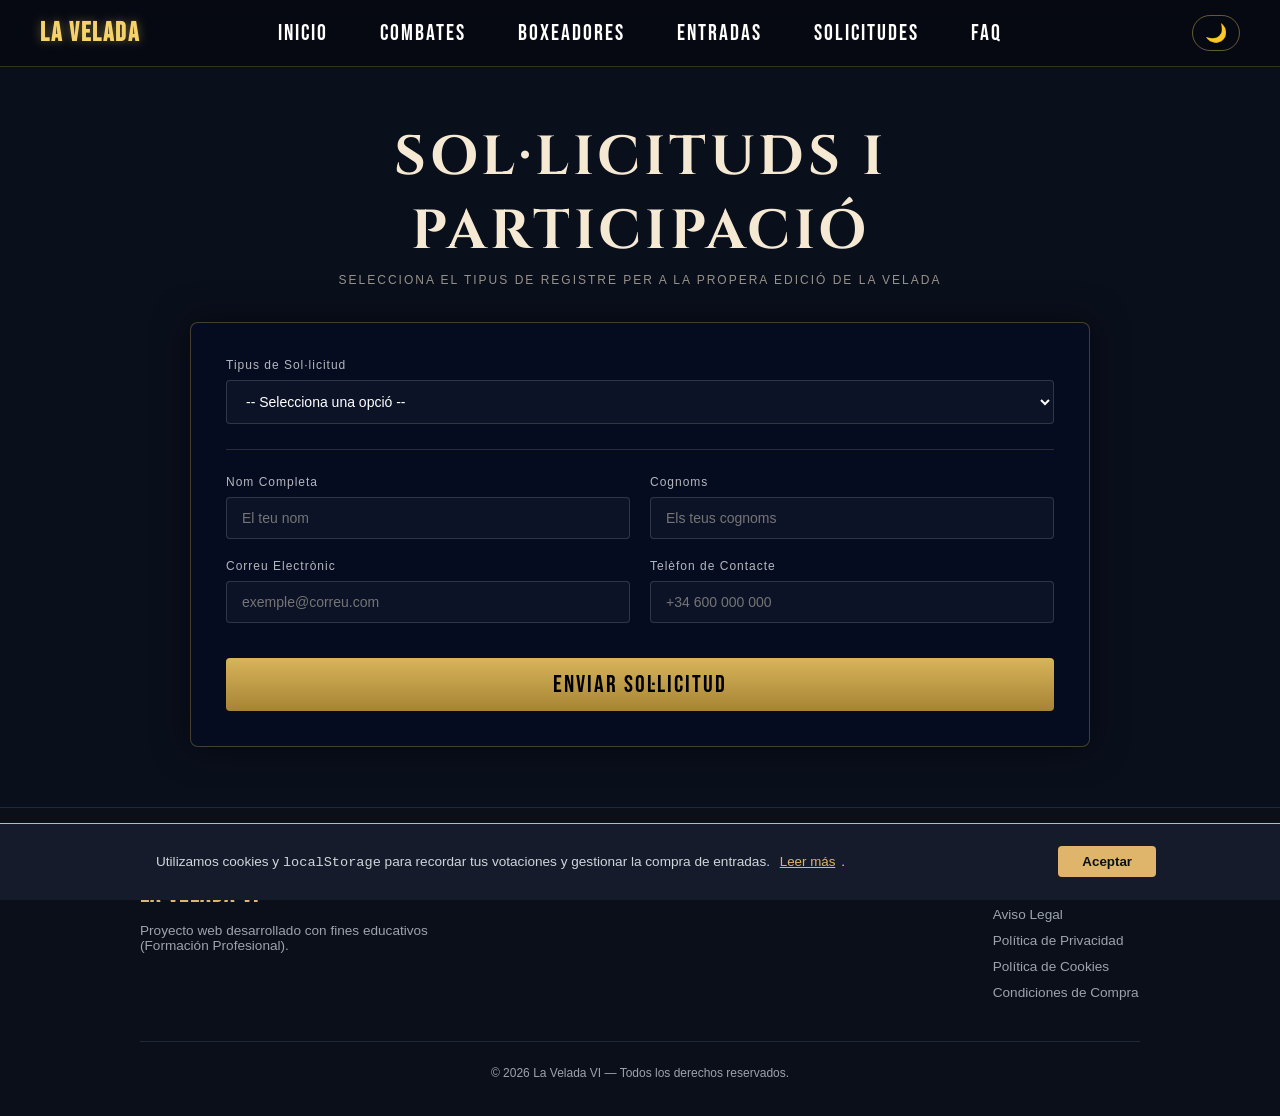
<file: formularios.html>
<!DOCTYPE html>
<html lang="ca">
<head>
  <meta charset="UTF-8">
  <meta name="viewport" content="width=device-width, initial-scale=1.0">
  <title>Registre i Acreditacions - La Velada VI</title>
  
 
  <link rel="preconnect" href="https://fonts.googleapis.com">
  <link rel="preconnect" href="https://fonts.gstatic.com" crossorigin>
  <link href="https://fonts.googleapis.com/css2?family=Bebas+Neue&family=Cinzel:wght@700&display=swap" rel="stylesheet">
  
  <link rel="stylesheet" href="estilos.css">
</head>
<body>
    <header class="navbar">
        <div class="nav-logo">LA VELADA</div>
        <nav class="nav-menu">
            <a href="index.html">Inicio</a>
            <a href="combates.html">Combates</a>
            <a href="boxeadores.html">Boxeadores</a>
            <a href="entradas.html">Entradas</a>
            <a href="formularios.html">Solicitudes</a>
            <a href="Preguntas.html">FAQ</a>
        </nav>
        <button id="btn-theme" class="btn-theme" onclick="toggleTheme()" title="Cambiar tema">🌙</button>
    </header>

    <main class="form-container-main">
        <div class="header-form">
            <h1>SOL·LICITUDS I PARTICIPACIÓ</h1>
            <p>SELECCIONA EL TIPUS DE REGISTRE PER A LA PROPERA EDICIÓ DE LA VELADA</p>
        </div>

        <form id="formInscripcio" class="card-formulario">
           
            <div class="form-group">
                <label for="tipusRegistre" class="form-label">Tipus de Sol·licitud</label>
                <select id="tipusRegistre" class="form-select" onchange="canviarFormulari()">
                    <option value="" disabled selected>-- Selecciona una opció --</option>
                    <option value="casting">Càsting de Boxejadors/es</option>
                    <option value="staff">Voluntariat i Staff</option>
                    <option value="premsa">Acreditació de Premsa i Mitjans</option>
                </select>
            </div>

            <hr class="divisor-form">

           
            <div class="grid-2-col">
                <div class="form-group">
                    <label for="nom" class="form-label">Nom Completa</label>
                    <input type="text" id="nom" class="form-input" placeholder="El teu nom" required>
                </div>
                <div class="form-group">
                    <label for="cognoms" class="form-label">Cognoms</label>
                    <input type="text" id="cognoms" class="form-input" placeholder="Els teus cognoms" required>
                </div>
            </div>

            <div class="grid-2-col">
                <div class="form-group">
                    <label for="email" class="form-label">Correu Electrònic</label>
                    <input type="email" id="email" class="form-input" placeholder="exemple@correu.com" required>
                </div>
                <div class="form-group">
                    <label for="telefon" class="form-label">Telèfon de Contacte</label>
                    <input type="tel" id="telefon" class="form-input" placeholder="+34 600 000 000" required>
                </div>
            </div>

            <div id="seccioCasting" class="seccio-dinamica" style="display: none;">
                <h3 class="subtitol-form">Dades per al Càsting</h3>
                <div class="grid-3-col">
                    <div class="form-group">
                        <label for="xarxes" class="form-label">Canals / Xarxes (Twitch, YT, TikTok...)</label>
                        <input type="text" id="xarxes" class="form-input" placeholder="@usuari">
                    </div>
                    <div class="form-group">
                        <label for="alcada" class="form-label">Alçada (cm)</label>
                        <input type="number" id="alcada" class="form-input" placeholder="175">
                    </div>
                    <div class="form-group">
                        <label for="pes" class="form-label">Pes Actual (kg)</label>
                        <input type="number" id="pes" class="form-input" placeholder="70">
                    </div>
                </div>
                <div class="form-group">
                    <label for="experienciaBoxa" class="form-label">Experiència prèvia en esports de contacte</label>
                    <textarea id="experienciaBoxa" class="form-textarea" rows="3" placeholder="Descriu la teva experiència en boxa o arts marcials (si en tens)..."></textarea>
                </div>
            </div>


            <div id="seccioStaff" class="seccio-dinamica" style="display: none;">
                <h3 class="subtitol-form">Dades per a Voluntariat i Staff</h3>
                <div class="grid-2-col">
                    <div class="form-group">
                        <label for="rolInteres" class="form-label">Àrea d'Interès</label>
                        <select id="rolInteres" class="form-select">
                            <option value="logistica">Logística i Control d'Accessos</option>
                            <option value="atencio">Atenció al Públic / VIP</option>
                            <option value="produccio">Suport a Producció i Escenari</option>
                            <option value="sanitari">Suport Sanitari / Primers Auxilis</option>
                        </select>
                    </div>
                    <div class="form-group">
                        <label for="disponibilitat" class="form-label">Disponibilitat Horària</label>
                        <select id="disponibilitat" class="form-select">
                            <option value="completa">Jornada Completa (Esdeveniment + Assajos)</option>
                            <option value="dia-esdeveniment">Només Dia de l'Esdeveniment</option>
                        </select>
                    </div>
                </div>
            </div>

         
            <div id="seccioPremsa" class="seccio-dinamica" style="display: none;">
                <h3 class="subtitol-form">Acreditació de Mitjans</h3>
                <div class="grid-2-col">
                    <div class="form-group">
                        <label for="mitja" class="form-label">Nom del Mitjà / Cadena</label>
                        <input type="text" id="mitja" class="form-input" placeholder="Ex: El Periódico, Marca, Canal propi...">
                    </div>
                    <div class="form-group">
                        <label for="tipusMitja" class="form-label">Tipus de Mitjà</label>
                        <select id="tipusMitja" class="form-select">
                            <option value="premsa-escrita">Premsa Escrita / Digital</option>
                            <option value="radio-tv">Ràdio / Televisió</option>
                            <option value="creador">Creador de Contingut (Streamer/Podcaster)</option>
                            <option value="fotografia">Fotografia Oficial</option>
                        </select>
                    </div>
                </div>
                <div class="form-group">
                    <label for="enllacMitja" class="form-label">Enllaç a Cobertures Anteriors o Lloc Web</label>
                    <input type="url" id="enllacMitja" class="form-input" placeholder="https://...">
                </div>
            </div>

         
            <button type="submit" class="btn-enviar-form">ENVIAR SOL·LICITUD</button>
        </form>
    </main>

    <script src="script.js"></script>
    <script>
        function canviarFormulari() {
            const opcio = document.getElementById('tipusRegistre').value;
            
          
            document.getElementById('seccioCasting').style.display = 'none';
            document.getElementById('seccioStaff').style.display = 'none';
            document.getElementById('seccioPremsa').style.display = 'none';

          
            if (opcio === 'casting') {
                document.getElementById('seccioCasting').style.display = 'block';
            } else if (opcio === 'staff') {
                document.getElementById('seccioStaff').style.display = 'block';
            } else if (opcio === 'premsa') {
                document.getElementById('seccioPremsa').style.display = 'block';
            }
        }
    </script>
    
</body>
<!-- Footer -->
<footer class="legal-footer">
    <div class="footer-container">
        <div class="footer-brand">
            <h3>LA VELADA VI</h3>
            <p>Proyecto web desarrollado con fines educativos (Formación Profesional).</p>
        </div>
        <div class="footer-links">
            <h4>Información Legal</h4>
            <ul>
                <li><button onclick="abrirLegal('aviso')">Aviso Legal</button></li>
                <li><button onclick="abrirLegal('privacidad')">Política de Privacidad</button></li>
                <li><button onclick="abrirLegal('cookies')">Política de Cookies</button></li>
                <li><button onclick="abrirLegal('condiciones')">Condiciones de Compra</button></li>
            </ul>
        </div>
    </div>
    <div class="footer-bottom">
        <p>© 2026 La Velada VI — Todos los derechos reservados.</p>
    </div>
</footer>

<!-- Cookie Banner -->
<div id="cookie-banner" class="cookie-banner" style="display: none;">
    <div class="cookie-content">
        <p>Utilizamos cookies y <code>localStorage</code> para recordar tus votaciones y gestionar la compra de entradas. <button onclick="abrirLegal('cookies')" class="link-cookie">Leer más</button>.</p>
        <button onclick="aceptarCookies()" class="btn-aceptar-cookies">Aceptar</button>
    </div>
</div>

<!-- Modal Legal -->
<div id="modal-legal" class="modal-legal" style="display: none;">
    <div class="modal-legal-content">
        <div class="modal-legal-header">
            <h3 id="modal-legal-titulo">Título</h3>
            <button onclick="cerrarLegal()" class="btn-cerrar-legal">&times;</button>
        </div>
        <div id="modal-legal-cuerpo" class="modal-legal-body"></div>
    </div>
</div>
</html>
</file>
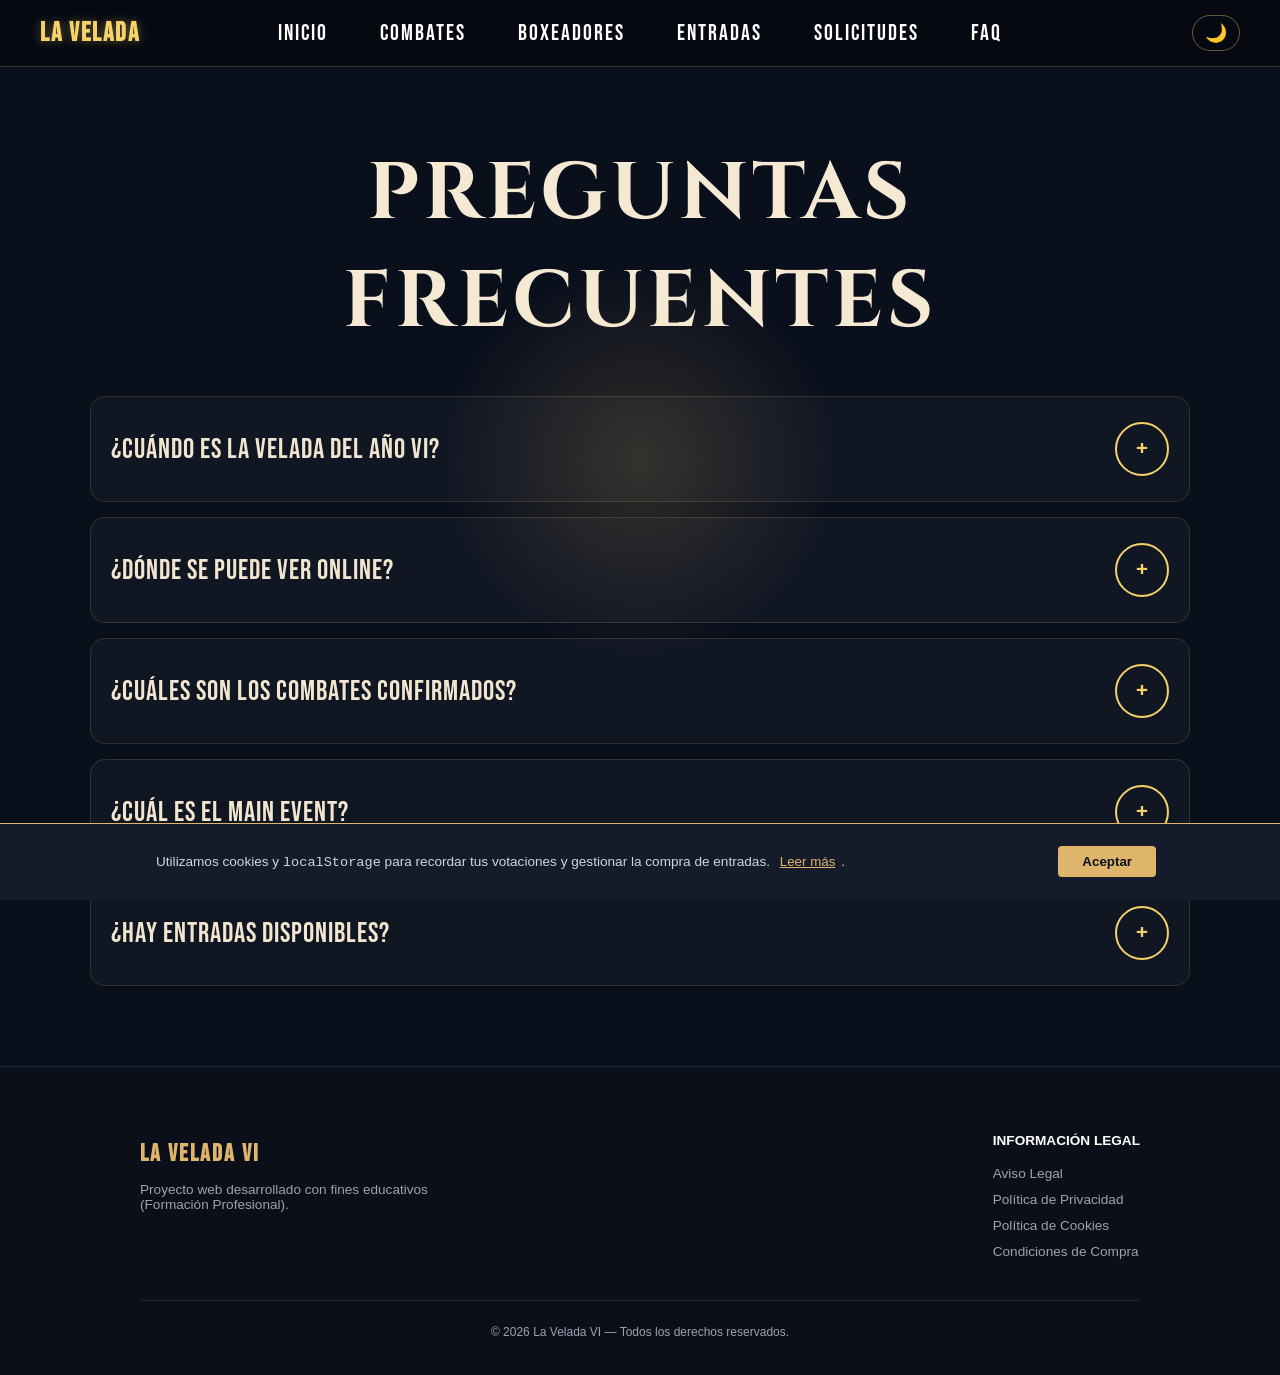
<file: Preguntas.html>
<!DOCTYPE html>
<html lang="es">
<head>
    <meta charset="UTF-8">
    <meta name="viewport" content="width=device-width, initial-scale=1.0">
    <title>Preguntas Frecuentes - La Velada VI</title>

    <!-- Carga de Bebas Neue, Cinzel y Montserrat (para lectura limpia en respuestas) -->
    <link rel="preconnect" href="https://fonts.googleapis.com">
    <link rel="preconnect" href="https://fonts.gstatic.com" crossorigin>
    <link href="https://fonts.googleapis.com/css2?family=Bebas+Neue&family=Cinzel:wght@600;700&family=Montserrat:wght@400;500;600&display=swap" rel="stylesheet">

    <link rel="stylesheet" href="estilos.css">

    <!-- Estilos exclusivos para el interior de las respuestas -->
    <style>
        .faq-respuesta {
            padding: 15px 25px 28px 25px;
            font-family: 'Montserrat', sans-serif;
            font-size: 0.98rem;
            line-height: 1.7;
            color: #d0d5dd;
            letter-spacing: 0.3px;
            border-top: 1px solid rgba(212, 175, 55, 0.15);
            animation: fadeInRespuesta 0.3s ease;
        }

        @keyframes fadeInRespuesta {
            from { opacity: 0; transform: translateY(-6px); }
            to { opacity: 1; transform: translateY(0); }
        }

        .faq-respuesta p {
            margin: 0 0 12px 0;
        }

        .faq-respuesta p:last-child {
            margin-bottom: 0;
        }

        .faq-dato-destacado {
            color: #e5c158;
            font-weight: 600;
        }

        /* Enlaces de streaming (Pregunta 2) */
        .faq-links {
            list-style: none;
            padding: 0;
            margin: 14px 0 0 0;
            display: flex;
            flex-direction: column;
            gap: 12px;
        }

        .faq-links a {
            display: inline-block;
            font-family: 'Cinzel', serif;
            font-weight: 700;
            font-size: 1rem;
            letter-spacing: 1.5px;
            color: #d4af37;
            text-decoration: none;
            border-bottom: 1px dotted rgba(212, 175, 55, 0.6);
            padding-bottom: 3px;
            transition: all 0.25s ease;
        }

        .faq-links a:hover {
            color: #fff3c4;
            border-bottom-color: #fff3c4;
            transform: translateX(4px);
        }

        /* Cuadrícula de combates (Pregunta 3) */
        .lista-combates-faq {
            display: grid;
            grid-template-columns: repeat(2, 1fr);
            gap: 12px 24px;
            margin-top: 18px;
        }

        .combate-item-faq {
            display: flex;
            align-items: center;
            gap: 12px;
            padding: 8px 12px;
            background: rgba(255, 255, 255, 0.03);
            border-left: 2px solid rgba(212, 175, 55, 0.45);
            border-radius: 0 4px 4px 0;
            font-family: 'Cinzel', serif;
            font-size: 0.92rem;
            font-weight: 600;
            letter-spacing: 0.8px;
            color: #eef1f5;
            transition: background 0.2s ease, border-color 0.2s ease;
        }

        .combate-item-faq:hover {
            background: rgba(212, 175, 55, 0.08);
            border-left-color: #d4af37;
        }

        .combate-num {
            color: #d4af37;
            font-weight: 700;
            min-width: 22px;
        }

        /* Caja del Main Event (Pregunta 4) */
        .main-event-box {
            margin-top: 14px;
            padding: 14px 20px;
            background: linear-gradient(90deg, rgba(212, 175, 55, 0.14) 0%, rgba(212, 175, 55, 0.02) 100%);
            border-left: 3px solid #d4af37;
            font-family: 'Cinzel', serif;
            font-size: 1.25rem;
            font-weight: 700;
            letter-spacing: 1.5px;
            color: #f3d266;
        }

        /* Adaptación a móvil para los combates */
        @media (max-width: 700px) {
            .lista-combates-faq {
                grid-template-columns: 1fr;
            }
        }
    </style>
</head>
<body>

<header class="navbar">
    <div class="nav-logo">LA VELADA</div>
    <nav class="nav-menu">
        <a href="index.html">Inicio</a>
        <a href="combates.html">Combates</a>
        <a href="boxeadores.html">Boxeadores</a>
        <a href="entradas.html">Entradas</a>
        <a href="formularios.html">Solicitudes</a>
        <a href="Preguntas.html">FAQ</a>
    </nav>
    <button id="btn-theme" class="btn-theme" onclick="toggleTheme()" title="Cambiar tema">🌙</button>
</header>

<section class="faq">

    <h1>PREGUNTAS FRECUENTES</h1>
    <div class="faq-glow"></div>

    <!-- PREGUNTA 1 -->
    <div class="pregunta">
        <button class="faq-btn">
            ¿CUÁNDO ES LA VELADA DEL AÑO VI?
            <span>+</span>
        </button>
        <div class="faq-respuesta" style="display: none;">
            <p>La Velada del Año VI se celebra el <span class="faq-dato-destacado">viernes 20 de noviembre de 2026</span> a partir de las <span class="faq-dato-destacado">19:00h</span> (horario de España peninsular).</p>
        </div>
    </div>

    <!-- PREGUNTA 2 -->
    <div class="pregunta">
        <button class="faq-btn">
            ¿DÓNDE SE PUEDE VER ONLINE?
            <span>+</span>
        </button>
        <div class="faq-respuesta" style="display: none;">
            <p>En directo y de forma gratuita en los canales oficiales de Ibai Llanos, en:</p>
            <ul class="faq-links">
                <li><a href="#" onclick="return false;">TWITCH.TV/IBAI</a></li>
                <li><a href="#" onclick="return false;">YOUTUBE.COM/@IBAILLANOS</a></li>
                <li><a href="#" onclick="return false;">TIKTOK.COM/@IBAILLANOS</a></li>
            </ul>
        </div>
    </div>

    <!-- PREGUNTA 3 -->
    <div class="pregunta">
        <button class="faq-btn">
            ¿CUÁLES SON LOS COMBATES CONFIRMADOS?
            <span>+</span>
        </button>
        <div class="faq-respuesta" style="display: none;">
            <p>Estos son los combates confirmados de La Velada del Año VI:</p>
            <div class="lista-combates-faq">
                <div class="combate-item-faq"><span class="combate-num">1</span> LA PARCE VS FABIANA SEVILLANO</div>
                <div class="combate-item-faq"><span class="combate-num">2</span> CLERSSS VS NATALIA MX</div>
                <div class="combate-item-faq"><span class="combate-num">3</span> EDU AGUIRRE VS GASTÓN EDUL</div>
                <div class="combate-item-faq"><span class="combate-num">4</span> MARTA DÍAZ VS TATIANA KÄER</div>
                <div class="combate-item-faq"><span class="combate-num">5</span> VIRUZZ VS GERO ARIAS</div>
                <div class="combate-item-faq"><span class="combate-num">6</span> ALONDRISSA VS ANGIE VELASCO</div>
                <div class="combate-item-faq"><span class="combate-num">7</span> LIT KILLAH VS KIDD KEO</div>
                <div class="combate-item-faq"><span class="combate-num">8</span> SAMY RIVERS VS RORO</div>
                <div class="combate-item-faq"><span class="combate-num">9</span> PLEX VS FERNANFLOO</div>
                <div class="combate-item-faq"><span class="combate-num">10</span> ILLOJUAN VS THEGREFG</div>
            </div>
        </div>
    </div>

    <!-- PREGUNTA 4 -->
    <div class="pregunta">
        <button class="faq-btn">
            ¿CUÁL ES EL MAIN EVENT?
            <span>+</span>
        </button>
        <div class="faq-respuesta" style="display: none;">
            <p>El combate estelar de la noche es:</p>
            <div class="main-event-box">ILLOJUAN VS THEGREFG</div>
        </div>
    </div>

    <!-- PREGUNTA 5 -->
    <div class="pregunta">
        <button class="faq-btn">
            ¿HAY ENTRADAS DISPONIBLES?
            <span>+</span>
        </button>
        <div class="faq-respuesta" style="display: none;">
            <p><span class="faq-dato-destacado">No, las entradas están agotadas.</span> Si se abriesen nuevas, lo avisaríamos por nuestros canales oficiales.</p>
        </div>
    </div>

</section>

<script src="script.js"></script>
<script>
    // Lógica para abrir y cerrar las preguntas del FAQ
    document.querySelectorAll('.faq-btn').forEach(boton => {
        boton.addEventListener('click', () => {
            const preguntaDiv = boton.parentElement;
            const respuesta = preguntaDiv.querySelector('.faq-respuesta');
            const icono = boton.querySelector('span');
            const estaAbierta = respuesta.style.display === 'block';

            if (estaAbierta) {
                respuesta.style.display = 'none';
                icono.textContent = '+';
                preguntaDiv.classList.remove('activa');
            } else {
                respuesta.style.display = 'block';
                icono.textContent = '×';
                preguntaDiv.classList.add('activa');
            }
        });
    });
</script>

</body>
<!-- Footer -->
<footer class="legal-footer">
    <div class="footer-container">
        <div class="footer-brand">
            <h3>LA VELADA VI</h3>
            <p>Proyecto web desarrollado con fines educativos (Formación Profesional).</p>
        </div>
        <div class="footer-links">
            <h4>Información Legal</h4>
            <ul>
                <li><button onclick="abrirLegal('aviso')">Aviso Legal</button></li>
                <li><button onclick="abrirLegal('privacidad')">Política de Privacidad</button></li>
                <li><button onclick="abrirLegal('cookies')">Política de Cookies</button></li>
                <li><button onclick="abrirLegal('condiciones')">Condiciones de Compra</button></li>
            </ul>
        </div>
    </div>
    <div class="footer-bottom">
        <p>© 2026 La Velada VI — Todos los derechos reservados.</p>
    </div>
</footer>

<!-- Cookie Banner -->
<div id="cookie-banner" class="cookie-banner" style="display: none;">
    <div class="cookie-content">
        <p>Utilizamos cookies y <code>localStorage</code> para recordar tus votaciones y gestionar la compra de entradas. <button onclick="abrirLegal('cookies')" class="link-cookie">Leer más</button>.</p>
        <button onclick="aceptarCookies()" class="btn-aceptar-cookies">Aceptar</button>
    </div>
</div>

<!-- Modal Legal -->
<div id="modal-legal" class="modal-legal" style="display: none;">
    <div class="modal-legal-content">
        <div class="modal-legal-header">
            <h3 id="modal-legal-titulo">Título</h3>
            <button onclick="cerrarLegal()" class="btn-cerrar-legal">&times;</button>
        </div>
        <div id="modal-legal-cuerpo" class="modal-legal-body"></div>
    </div>
</div>
</html>
</file>
<file: estilos.css>
body {
  margin: 0;
  background: #0a0f1c;
  color: #fff;
  font-family: Arial, sans-serif;
  overflow-x: hidden;
}


.navbar {
  position: fixed;
  top: 0;
  width: 100%;
  padding: 15px 40px;
  box-sizing: border-box;
  background: rgba(8, 16, 51, 0.85);
  backdrop-filter: blur(12px);
  border-bottom: 1px solid rgba(245, 210, 106, 0.2);
  display: flex;
  justify-content: space-between;
  align-items: center;
  z-index: 1000;
}

.nav-logo {
  font-family: 'Bebas Neue', sans-serif;
  font-size: 26px;
  font-weight: bold;
  color: #f5d26a;
  letter-spacing: 2px;
  text-transform: uppercase;
  text-shadow: 0 0 10px rgba(245, 210, 106, 0.4);
}

.nav-menu {
  display: flex;
  align-items: center;
  gap: 20px;
  position: absolute;
  left: 50%;
  transform: translateX(-50%);
}

.nav-menu a {
  font-family: 'Bebas Neue', sans-serif !important;
  font-weight: normal !important;
  color: #ffffff;
  text-decoration: none;
  font-size: 22px;
  letter-spacing: 2px;
  text-transform: uppercase;
  padding: 6px 16px;
  border-radius: 20px;
  transition: all 0.3s ease;
}

.nav-menu a:hover {
  color: #f5d26a;
  background: rgba(245, 210, 106, 0.12);
  box-shadow: 0 0 12px rgba(245, 210, 106, 0.3);
}


section {
  padding: 80px 20px;
  max-width: 1000px;
  margin: 0 auto;
}

.fondo {
  background-image: url("https://imagenes.elpais.com/resizer/v2/XDE2VTUJQZGA3OOP3K2A4XYAGY.jpg?auth=1afcca38a4fa01640020c2c8a08ba41d8e873c6ab82500478c9872d30151d0fb&width=1200");
  background-size: cover; 
  background-repeat: no-repeat; 
  background-position: center center; 
  background-attachment: fixed;
}

.info {
  position: absolute;
  bottom: 40%; 
  left: 14%;
  transform: translateX(-50%);
  text-align: center;
  color: #f4e0ca;
  font-size: 20px;
  line-height: 1.5;
  background: rgba(0, 0, 0, 0.5);
  padding: 15px 25px;
  border-radius: 10px;
  text-shadow: 0 0 10px rgba(0,0,0,0.7);
  border: 1px solid rgba(245, 210, 106, 0.2);
}

#CuentaAtras {
  position: absolute;
  top: 70%;
  left: 50%;
  transform: translate(-50%, -50%);
  font-family: 'VT323', monospace;
  font-size: 50px;
  color: #ff9900;
  background-color: black;
  padding: 10px 40px;
  border-radius: 20px;
  box-shadow: 0 0 20px rgba(255, 153, 0, 0.7);
  text-align: center;
}


.titulo-combates {
  text-align: center;
  margin-top: 120px;
  margin-bottom: 40px;
  font-family: 'Cinzel', serif;
  font-size: 80px;
  color: #f5e9d4;
  letter-spacing: 4px;
}

.imagenentradas {
  display: flex;
  justify-content: center;
  align-items: center;
  padding: 50px 0px;
  width: 100%;
}

.tamañoentrada {
    max-width: 1200px;
    width: 100%;
    max-height: 620px;
    object-fit: cover;
    border-radius: 20px;
}


.tickets-section {
  padding: 80px 20px;
  text-align: center;
  color: white; 
}


.section-title {
  color: #e3bc73;
  font-size: 2.5rem;
  margin-bottom: 50px;
  letter-spacing: 2px;
  text-transform: uppercase;
}


.tickets-container {
  display: flex;
  justify-content: center;
  gap: 40px;
  flex-wrap: wrap; 
}


.ticket-card {
  background-color: #161822; 
  border: 1px solid #333;
  border-radius: 12px;
  padding: 40px 30px;
  width: 320px;
  transition: transform 0.3s ease, border-color 0.3s ease;
}


.ticket-card:hover {
  transform: translateY(-10px);
  border-color: #e3bc73;
}

.ticket-card h3 {
  font-size: 1.8rem;
  margin: 0;
}

.ticket-card .price {
  font-size: 3rem;
  color: #e3bc73;
  margin: 15px 0 25px 0;
  font-weight: bold;
}


.ticket-card ul {
  list-style: none;
  padding: 0;
  margin-bottom: 30px;
  text-align: left;
}

.ticket-card ul li {
  margin-bottom: 15px;
  border-bottom: 1px solid #2c2f3d;
  padding-bottom: 10px;
  font-size: 1.1rem;
}


.buy-btn {
  background-color: #e3bc73;
  color: #000;
  border: none;
  padding: 15px 30px;
  font-size: 1.1rem;
  font-weight: bold;
  border-radius: 8px;
  cursor: pointer;
  width: 100%;
  transition: background-color 0.3s;
}

.buy-btn:hover {
  background-color: #c9a45f;
}


.ticket-card.vip {
  border: 1px solid #e3bc73;
  box-shadow: 0 0 20px rgba(227, 188, 115, 0.15); 
}


.quantity-selector {
  margin-bottom: 20px;
  display: flex;
  align-items: center;
  justify-content: space-between;
  border-top: 1px solid #2c2f3d; 
  padding-top: 15px;
}


.quantity-selector label {
  font-size: 1.1rem;
  color: #fff;
}

.quantity-selector select {
  background-color: #161822; 
  color: #e3bc73;            
  border: 1px solid #e3bc73; 
  padding: 8px 12px;
  border-radius: 6px;
  font-size: 1rem;
  cursor: pointer;
  outline: none;
  font-weight: bold;
}


.quantity-selector select:focus {
  box-shadow: 0 0 8px rgba(227, 188, 115, 0.4);
}
.combate {
  position: relative;
  height: 600px;
  display: flex;
  justify-content: space-between;
  background: #081033;
  border: 1px solid #b89c58;
  box-shadow: 0 0 8px #b89c58, 0 0 20px rgba(184, 156, 88, 0.8);
}

.boxeador {
  position: relative;
  width: 45%;
  z-index: 200;
  transition: .3s;
  cursor: pointer;
}

.boxeador img {
  position: absolute;
  bottom: 0;
  width: 100%;
  height: 100%;
  object-fit: contain;
  transition: .3s;
}

.boxeador h2 {
  position: absolute;
  bottom: 30px;
  left: 50%;
  transform: translateX(-50%);
  color: white;
  font-size: 32px;
  font-weight: bold;
  font-family: 'Bebas Neue', sans-serif;
  letter-spacing: 1.5px;
  padding: 8px 20px;
  background: linear-gradient(
    90deg,
    rgba(0,0,0,0) 0%,
    rgba(0,0,0,0.8) 20%,
    rgba(0,0,0,0.8) 80%,
    rgba(0,0,0,0) 100%
  );
  z-index: 5;
  white-space: nowrap;
  transition: .3s;
}

.centro {
  position: absolute;
  top: 50%;
  left: 50%;
  transform: translate(-50%, -50%);
  width: 600px;
  height: 600px;
  pointer-events: none;
}

.fondovs {
  width: 100%;
  height: 100%;
  background-image: url("imagenes/vs.png");
  background-size: cover;
  background-repeat: no-repeat;
  background-position: center;
  filter: drop-shadow(0 0 15px rgba(245, 210, 106, 0.7));
}

/* EFECTOS SILUETA NEÓN ROJO / AZUL */
.boxeador:first-child img {
  filter: drop-shadow(-10px 0px 20px rgba(255, 30, 30, 0.8)) 
          drop-shadow(-2px 0px 5px rgba(255, 0, 0, 1));
}

.boxeador:last-child img {
  filter: drop-shadow(10px 0px 20px rgba(0, 120, 255, 0.8)) 
          drop-shadow(2px 0px 5px rgba(0, 150, 255, 1));
}

.boxeador:hover {
  transform: translateY(-5px);
}

.boxeador:first-child:hover img {
  transform: scale(1.05);
  filter: drop-shadow(0 0 20px #ff0000) drop-shadow(0 0 40px #ff0000);
}

.boxeador:first-child:hover h2 {
  color: #ff4b4b;
  text-shadow: 0 0 10px #ff0000, 0 0 20px #ff0000;
}

.boxeador:last-child:hover img {
  transform: scale(1.05);
  filter: drop-shadow(0 0 20px #0099ff) drop-shadow(0 0 40px #0099ff);
}

.boxeador:last-child:hover h2 {
  color: #59b7ff;
  text-shadow: 0 0 10px #0099ff, 0 0 20px #0099ff;
}


.boxeador .stats {
  position: absolute;
  top: 50%;
  width: 220px;
  background: rgba(10, 15, 28, 0.95);
  border-radius: 12px;
  padding: 20px;
  box-sizing: border-box;
  opacity: 0;
  visibility: hidden;
  transition: all 0.4s cubic-bezier(0.4, 0, 0.2, 1);
  z-index: 9999;
  pointer-events: none;
}

.boxeador .stats p {
  margin: 8px 0;
  color: #ffffff;
  font-size: 15px;
}

.boxeador:first-child .stats {
  left: 75%;
  border: 1px solid rgba(255, 0, 0, 0.5);
  box-shadow: 0 0 20px rgba(255, 0, 0, 0.3);
}

.boxeador:first-child .stats h3 {
  margin: 0 0 10px 0;
  color: #ff4b4b;
  font-family: 'Bebas Neue', sans-serif;
  font-size: 24px;
  border-bottom: 1px solid rgba(255, 255, 255, 0.15);
  padding-bottom: 8px;
}

.boxeador:first-child:hover .stats {
  opacity: 1;
  visibility: visible;
  left: 85%;
  transform: translateY(-50%);
}

.boxeador:last-child .stats {
  right: 75%;
  left: auto;
  border: 1px solid rgba(0, 162, 255, 0.5);
  box-shadow: 0 0 20px rgba(0, 162, 255, 0.3);
}

.boxeador:last-child .stats h3 {
  margin: 0 0 10px 0;
  color: #00a2ff;
  font-family: 'Bebas Neue', sans-serif;
  font-size: 24px;
  border-bottom: 1px solid rgba(255, 255, 255, 0.15);
  padding-bottom: 8px;
}

.boxeador:last-child:hover .stats {
  opacity: 1;
  visibility: visible;
  right: 85%;
  transform: translateY(-50%);
}


.faq {
  max-width: 1100px;
  margin: 140px auto 80px;
  padding: 0 20px;
  position: relative;
}

.faq h1 {
  font-family: 'Cinzel', serif;
  font-size: 80px;
  color: #f5e9d4;
  letter-spacing: 4px;
  text-align: center;
  margin-bottom: 40px;
}

.pregunta {
  margin-bottom: 15px;
  background: rgba(255, 255, 255, 0.03);
  border: 1px solid rgba(245, 210, 106, .15);
  border-radius: 15px;
  transition: .3s;
}

.pregunta:hover {
  transform: translateY(-3px);
  border-color: #f5d26a;
  box-shadow: 0 0 25px rgba(245, 210, 106, .15);
}

.faq-btn {
  width: 100%;
  background: none;
  border: none;
  color: #f1e5cf;
  display: flex;
  justify-content: space-between;
  align-items: center;
  padding: 25px 20px;
  font-size: 28px;
  font-family: 'Bebas Neue', sans-serif;
  cursor: pointer;
  letter-spacing: 1px;
}

.faq-btn span {
  width: 50px;
  height: 50px;
  border: 2px solid #f5d26a;
  border-radius: 50%;
  display: flex;
  justify-content: center;
  align-items: center;
  color: #f5d26a;
  font-size: 30px;
  transition: .3s;
}

.faq-btn:hover span {
  background: #f5d26a;
  color: black;
  transform: rotate(90deg);
}

.faq-glow {
  width: 400px;
  height: 400px;
  background: radial-gradient(circle, rgba(245, 210, 106, 0.15) 0%, transparent 70%);
  position: absolute;
  top: 120px;
  left: 50%;
  transform: translateX(-50%);
  pointer-events: none;
}


.boxeadores-main {
  max-width: 1550px;
  margin: 120px auto 60px; 
  padding: 0 20px;
}

.header-boxeadores {
  text-align: center;
  margin-bottom: 40px;
}

.header-boxeadores h1 {
  font-family: 'Cinzel', serif;
  font-size: 65px;
  color: #f5e9d4;
  letter-spacing: 6px;
  margin: 0;
}

.header-boxeadores p {
  color: rgba(245, 233, 212, 0.6);
  letter-spacing: 2px;
  font-size: 13px;
  margin-top: 5px;
}


.layout-boxeadores {
  display: flex;
  align-items: flex-start;
  gap: 25px;
}

.contenido-cartelera {
  flex: 1;
}


.sidebar-filtros {
  width: 240px;
  min-width: 240px;
  background: rgba(6, 12, 34, 0.85);
  border: 1px solid rgba(216, 180, 90, 0.3);
  border-radius: 4px;
  padding: 20px;
  box-sizing: border-box;

  position: -webkit-sticky;
  position: sticky;
  top: 100px; 
  z-index: 30;
}

.titulo-filtro {
  text-align: center;
  border: 1px solid rgba(216, 180, 90, 0.4);
  padding: 6px;
  border-radius: 20px;
  color: #d8b45a;
  font-size: 12px;
  letter-spacing: 2px;
  margin-bottom: 25px;
}

.grupo-filtro {
  margin-bottom: 25px;
}

.label-filtro {
  display: block;
  color: rgba(255, 255, 255, 0.6);
  font-size: 11px;
  letter-spacing: 1px;
  margin-bottom: 10px;
}

.btn-filtro {
  width: 100%;
  text-align: left;
  background: rgba(255, 255, 255, 0.02);
  border: 1px solid rgba(255, 255, 255, 0.1);
  color: #fff;
  padding: 9px 12px;
  margin-bottom: 8px;
  border-radius: 4px;
  cursor: pointer;
  display: flex;
  justify-content: space-between;
  align-items: center;
  font-size: 12px;
  font-weight: bold;
}

.btn-filtro.active, .btn-filtro:hover {
  background: #d8b45a;
  color: #000;
  border-color: #d8b45a;
}

.btn-filtro span {
  background: rgba(0, 0, 0, 0.25);
  padding: 2px 6px;
  border-radius: 3px;
  font-size: 10px;
}


.bar-ordenar {
  background: rgba(6, 12, 34, 0.85);
  border: 1px solid rgba(216, 180, 90, 0.3);
  padding: 12px 20px;
  border-radius: 4px;
  display: flex;
  align-items: center;
  gap: 15px;
  margin-bottom: 20px;
}

.label-ordenar {
  font-size: 11px;
  color: rgba(255, 255, 255, 0.5);
  letter-spacing: 1px;
}

.btn-orden {
  background: transparent;
  border: 1px solid rgba(216, 180, 90, 0.3);
  color: #fff;
  padding: 8px 16px;
  border-radius: 4px;
  font-size: 11px;
  cursor: pointer;
}

.btn-orden.active {
  background: linear-gradient(180deg, #d8b45a 0%, #a68434 100%);
  color: #000;
  font-weight: bold;
}


.grid-cartelera-oficial {
  display: grid;
  grid-template-columns: repeat(2, 1fr);
  gap: 20px 15px;
}

.pareja-bloque {
  position: relative;
  display: grid;
  grid-template-columns: 1fr 1fr;
  gap: 10px;
  align-items: center;
}

.badge-vs-flotante {
  position: absolute;
  top: 50%;
  left: 50%;
  transform: translate(-50%, -50%);
  background: #060c22;
  border: 1px solid rgba(216, 180, 90, 0.5);
  color: #d8b45a;
  font-size: 12px;
  font-weight: bold;
  padding: 6px 8px;
  z-index: 20;
  border-radius: 3px;
}

.card-luchador {
  background: linear-gradient(180deg, #09132c 0%, #050a18 100%);
  border: 1px solid rgba(216, 180, 90, 0.2);
  border-radius: 4px;
  position: relative;
  overflow: hidden;
  cursor: pointer;
  height: 440px;
  display: flex;
  flex-direction: column;
  justify-content: flex-end;
  transition: all 0.3s ease;
}

.card-luchador:hover {
  border-color: #d8b45a;
  box-shadow: 0 0 25px rgba(216, 180, 90, 0.25);
  transform: translateY(-4px);
}


.corner-tl, .corner-tr, .corner-bl, .corner-br {
  position: absolute;
  width: 8px;
  height: 8px;
  z-index: 12;
  border-color: rgba(216, 180, 90, 0.6);
  border-style: solid;
}

.corner-tl { top: 4px; left: 4px; border-width: 1px 0 0 1px; }
.corner-tr { top: 4px; right: 4px; border-width: 1px 1px 0 0; }
.corner-bl { bottom: 4px; left: 4px; border-width: 0 0 1px 1px; }
.corner-br { bottom: 4px; right: 4px; border-width: 0 1px 1px 0; }

.num-combate {
  position: absolute;
  top: 12px;
  right: 12px;
  font-size: 10px;
  color: rgba(255, 255, 255, 0.6);
  letter-spacing: 1px;
  z-index: 10;
  font-family: sans-serif;
}

.foto-boxeador {
  position: absolute;
  top: 0;
  left: 0;
  width: 100%;
  height: 100%;
  display: flex;
  justify-content: center;
  align-items: flex-end;
}

.foto-boxeador img {
  width: 100%;
  height: 100%;
  object-fit: cover;
  object-position: top center;
}

.info-card {
  position: relative;
  z-index: 5;
  width: 100%;
  padding: 35px 8px 12px;
  text-align: center;
  background: linear-gradient(180deg, transparent 0%, rgba(5, 10, 24, 0.98) 65%);
}

.info-card h2 {
  font-family: 'Cinzel', serif;
  font-size: 17px;
  color: #fff;
  margin: 0;
  letter-spacing: 1px;
}

.info-card p {
  margin: 4px 0 0;
  font-size: 11px;
  color: rgba(255, 255, 255, 0.7);
  letter-spacing: 1px;
}


.ficha-main {
  max-width: 1250px;
  margin: 120px auto 60px;
  padding: 0 30px;
}

.btn-volver {
  background: none;
  border: none;
  color: rgba(255, 255, 255, 0.6);
  font-size: 13px;
  letter-spacing: 2px;
  cursor: pointer;
  margin-bottom: 30px;
}

.btn-volver:hover {
  color: #d8b45a;
}

.layout-detalle {
  display: grid;
  grid-template-columns: 420px 1fr;
  gap: 50px;
  align-items: center;
}

.columna-foto img {
  width: 100%;
  max-height: 520px;
  object-fit: contain;
  filter: drop-shadow(0 0 25px rgba(0, 0, 0, 0.8));
}

.redes-sociales {
  display: flex;
  gap: 10px;
  justify-content: center;
  margin-top: 20px;
}

.badge-red {
  background: rgba(255, 255, 255, 0.05);
  border: 1px solid rgba(255, 255, 255, 0.2);
  padding: 6px 12px;
  border-radius: 20px;
  font-size: 12px;
  color: #fff;
}

.nombre-boxeador {
  font-family: 'Cinzel', serif;
  font-size: 55px;
  color: #f5e9d4;
  margin: 0 0 20px 0;
  letter-spacing: 3px;
}

.panel-stats {
  background: rgba(14, 23, 48, 0.8);
  border: 1px solid rgba(216, 180, 90, 0.3);
  border-radius: 8px;
  padding: 25px;
  margin-bottom: 20px;
}

.header-stats {
  color: rgba(255, 255, 255, 0.6);
  font-size: 12px;
  letter-spacing: 1px;
}

.divisor {
  border: 0;
  height: 1px;
  background: rgba(255, 255, 255, 0.1);
  margin: 15px 0 20px;
}

.grid-stats-datos {
  display: grid;
  grid-template-columns: repeat(2, 1fr);
  gap: 20px;
}

.grid-stats-datos small {
  display: block;
  color: rgba(255, 255, 255, 0.5);
  font-size: 10px;
  letter-spacing: 1px;
  margin-bottom: 4px;
}

.grid-stats-datos p {
  margin: 0;
  font-family: 'Cinzel', serif;
  font-size: 16px;
  color: #fff;
  font-weight: bold;
}

.panel-rival {
  background: rgba(14, 23, 48, 0.8);
  border: 1px solid rgba(216, 180, 90, 0.3);
  border-radius: 8px;
  padding: 15px 25px;
  display: flex;
  justify-content: space-between;
  align-items: center;
  margin-bottom: 20px;
}

.info-rival {
  display: flex;
  align-items: center;
  gap: 15px;
}

.info-rival img {
  width: 50px;
  height: 50px;
  border-radius: 50%;
  object-fit: cover;
  border: 1px solid #d8b45a;
}

.info-rival small {
  color: rgba(255, 255, 255, 0.5);
  font-size: 10px;
}

.info-rival h4 {
  margin: 2px 0 0;
  font-family: 'Cinzel', serif;
  color: #fff;
  font-size: 16px;
}

.link-combate {
  display: flex;
  align-items: center;
  gap: 15px;
  color: #d8b45a;
  text-decoration: none;
  font-size: 12px;
  letter-spacing: 1px;
}

.panel-pronostico {
  background: rgba(14, 23, 48, 0.8);
  border: 1px solid rgba(216, 180, 90, 0.3);
  border-radius: 8px;
  padding: 20px 25px;
}

.header-pronostico {
  display: flex;
  justify-content: space-between;
  color: rgba(255, 255, 255, 0.5);
  font-size: 11px;
  letter-spacing: 1px;
  margin-bottom: 15px;
}

.barras-votacion {
  display: flex;
  justify-content: space-between;
  align-items: center;
}

.bando {
  display: flex;
  align-items: center;
  gap: 12px;
}

.bando img {
  width: 40px;
  height: 40px;
  border-radius: 50%;
  object-fit: cover;
}

.bando p {
  margin: 0;
  font-size: 11px;
  color: rgba(255, 255, 255, 0.7);
}

.bando h3 {
  margin: 2px 0 0;
  font-family: 'Cinzel', serif;
  color: #fff;
  font-size: 22px;
}

.grid-cartelera-oficial.modo-filtrado {
  display: grid;
  grid-template-columns: repeat(4, 1fr);
  gap: 20px 15px;
}

.grid-cartelera-oficial.modo-filtrado .badge-vs-flotante {
  display: none;
}

.live-total {
  font-size: 1.2rem;
  color: #fff;
  margin-bottom: 20px;
  font-weight: bold;
}

.live-total span {
  color: #e3bc73;
}

.form-container-main {
  max-width: 900px;
  margin: 120px auto 60px;
  padding: 0 20px;
}

.header-form {
  text-align: center;
  margin-bottom: 35px;
}

.header-form h1 {
  font-family: 'Cinzel', serif;
  font-size: 55px;
  color: #f5e9d4;
  letter-spacing: 4px;
  margin: 0;
}

.header-form p {
  color: rgba(245, 233, 212, 0.6);
  letter-spacing: 2px;
  font-size: 12px;
  margin-top: 5px;
}

.card-formulario {
  background: rgba(6, 12, 34, 0.85);
  border: 1px solid rgba(216, 180, 90, 0.3);
  border-radius: 8px;
  padding: 35px;
  box-shadow: 0 0 35px rgba(0, 0, 0, 0.5);
}

.subtitol-form {
  font-family: 'Cinzel', serif;
  color: #d8b45a;
  font-size: 20px;
  margin: 20px 0 15px 0;
  border-bottom: 1px solid rgba(216, 180, 90, 0.2);
  padding-bottom: 8px;
}

.form-group {
  margin-bottom: 20px;
}

.form-label {
  display: block;
  font-size: 12px;
  color: rgba(255, 255, 255, 0.7);
  letter-spacing: 1px;
  margin-bottom: 8px;
}

.form-input, .form-select, .form-textarea {
  width: 100%;
  padding: 12px 15px;
  background: rgba(255, 255, 255, 0.03);
  border: 1px solid rgba(255, 255, 255, 0.15);
  border-radius: 4px;
  color: #fff;
  font-family: Arial, sans-serif;
  font-size: 14px;
  box-sizing: border-box;
  transition: all 0.3s ease;
}

.form-input:focus, .form-select:focus, .form-textarea:focus {
  outline: none;
  border-color: #d8b45a;
  background: rgba(255, 255, 255, 0.06);
  box-shadow: 0 0 10px rgba(216, 180, 90, 0.2);
}

.form-select option {
  background: #081033;
  color: #fff;
}

.grid-2-col {
  display: grid;
  grid-template-columns: 1fr 1fr;
  gap: 20px;
}

.grid-3-col {
  display: grid;
  grid-template-columns: 2fr 1fr 1fr;
  gap: 20px;
}

.divisor-form {
  border: 0;
  height: 1px;
  background: rgba(216, 180, 90, 0.2);
  margin: 25px 0;
}

.btn-enviar-form {
  width: 100%;
  background: linear-gradient(180deg, #d8b45a 0%, #a68434 100%);
  color: #000;
  font-family: 'Bebas Neue', sans-serif;
  font-size: 24px;
  letter-spacing: 2px;
  border: none;
  padding: 12px;
  border-radius: 4px;
  cursor: pointer;
  margin-top: 15px;
  transition: all 0.3s ease;
}

.btn-enviar-form:hover {
  background: linear-gradient(180deg, #f5e9d4 0%, #d8b45a 100%);
  box-shadow: 0 0 20px rgba(216, 180, 90, 0.4);
}

.btn-theme {
  background: transparent;
  border: 1px solid rgba(245, 210, 106, 0.4);
  color: #f5d26a;
  font-size: 18px;
  padding: 6px 12px;
  border-radius: 20px;
  cursor: pointer;
  transition: all 0.3s ease;
}

.btn-theme:hover {
  background: rgba(245, 210, 106, 0.2);
  transform: scale(1.05);
}


body.light-mode {
  background-color: #f4f5f7 !important;
  color: #1a1a1a !important;
}

body.light-mode .navbar {
  background: rgba(255, 255, 255, 0.9) !important;
  border-bottom: 1px solid rgba(216, 180, 90, 0.4) !important;
}

body.light-mode .nav-menu a {
  color: #1a1a1a !important;
}

body.light-mode .nav-menu a:hover {
  color: #b8860b !important;
  background: rgba(216, 180, 90, 0.15) !important;
}

body.light-mode h1, 
body.light-mode h2, 
body.light-mode .nombre-boxeador {
  color: #1a1a1a !important;
}

body.light-mode .card-luchador,
body.light-mode .sidebar-filtros,
body.light-mode .panel-stats,
body.light-mode .panel-rival,
body.light-mode .panel-pronostico,
body.light-mode .card-formulario,
body.light-mode .pregunta {
  background: #ffffff !important;
  border-color: rgba(216, 180, 90, 0.4) !important;
  color: #1a1a1a !important;
  box-shadow: 0 4px 15px rgba(0, 0, 0, 0.08) !important;
}

body.light-mode .btn-filtro {
  background: #f0f0f0 !important;
  color: #1a1a1a !important;
  border-color: rgba(0, 0, 0, 0.1) !important;
}

body.light-mode .btn-filtro.active {
  background: #d8b45a !important;
  color: #000 !important;
}

body.light-mode .form-input, 
body.light-mode .form-select, 
body.light-mode .form-textarea {
  background: #f9f9f9 !important;
  color: #1a1a1a !important;
  border: 1px solid #ccc !important;
}

body.light-mode .faq-btn {
  color: #1a1a1a !important;
}

/* Footer Legal */
.legal-footer {
    background-color: #0b0f19;
    border-top: 1px solid #1f2937;
    color: #9ca3af;
    padding: 3rem 1.5rem 1.5rem;
    font-family: 'Inter', sans-serif;
    margin-top: auto;
}
.footer-container {
    max-width: 1000px;
    margin: 0 auto;
    display: flex;
    flex-wrap: wrap;
    gap: 2rem;
    justify-content: space-between;
    border-bottom: 1px solid #1f2937;
    padding-bottom: 2rem;
}
.footer-brand h3 {
    color: #dfb56b;
    font-family: 'Bebas Neue', sans-serif;
    font-size: 1.5rem;
    letter-spacing: 2px;
    margin-bottom: 0.5rem;
}
.footer-brand p { font-size: 0.85rem; max-width: 300px; }
.footer-links h4 {
    color: #fff;
    font-size: 0.85rem;
    text-transform: uppercase;
    margin-bottom: 1rem;
}
.footer-links ul { list-style: none; padding: 0; margin: 0; }
.footer-links li { margin-bottom: 0.5rem; }
.footer-links button {
    background: none;
    border: none;
    color: #9ca3af;
    font-size: 0.85rem;
    cursor: pointer;
    padding: 0;
}
.footer-links button:hover { color: #dfb56b; }
.footer-bottom {
    max-width: 1000px;
    margin: 1.5rem auto 0;
    text-align: center;
    font-size: 0.75rem;
}

/* Cookie Banner */
.cookie-banner {
    position: fixed;
    bottom: 0; left: 0; width: 100%;
    background: #151b2b;
    border-top: 1px solid #dfb56b;
    color: #d1d5db;
    padding: 1rem;
    z-index: 9999;
}
.cookie-content {
    max-width: 1000px;
    margin: 0 auto;
    display: flex;
    justify-content: space-between;
    align-items: center;
    font-family: 'Inter', sans-serif;
    font-size: 0.85rem;
    gap: 1rem;
}
.link-cookie { background: none; border: none; color: #dfb56b; text-decoration: underline; cursor: pointer; }
.btn-aceptar-cookies {
    background: #dfb56b;
    color: #0b0f19;
    border: none;
    padding: 0.5rem 1.5rem;
    font-weight: bold;
    border-radius: 4px;
    cursor: pointer;
}

/* Modal Legal */
.modal-legal {
    position: fixed;
    top: 0; left: 0; width: 100%; height: 100%;
    background: rgba(0,0,0,0.8);
    display: flex;
    align-items: center;
    justify-content: center;
    z-index: 10000;
}
.modal-legal-content {
    background: #151b2b;
    border: 1px solid #374151;
    width: 90%; max-width: 600px;
    max-height: 80vh;
    border-radius: 8px;
    display: flex;
    flex-direction: column;
    font-family: 'Inter', sans-serif;
}
.modal-legal-header {
    padding: 1rem 1.5rem;
    border-bottom: 1px solid #374151;
    display: flex;
    justify-content: space-between;
    align-items: center;
}
.modal-legal-header h3 { color: #dfb56b; margin: 0; font-family: 'Bebas Neue', sans-serif; font-size: 1.5rem;}
.btn-cerrar-legal { background: none; border: none; color: #fff; font-size: 1.5rem; cursor: pointer; }
.modal-legal-body {
    padding: 1.5rem;
    overflow-y: auto;
    color: #d1d5db;
    font-size: 0.9rem;
    line-height: 1.6;
}
</file>
